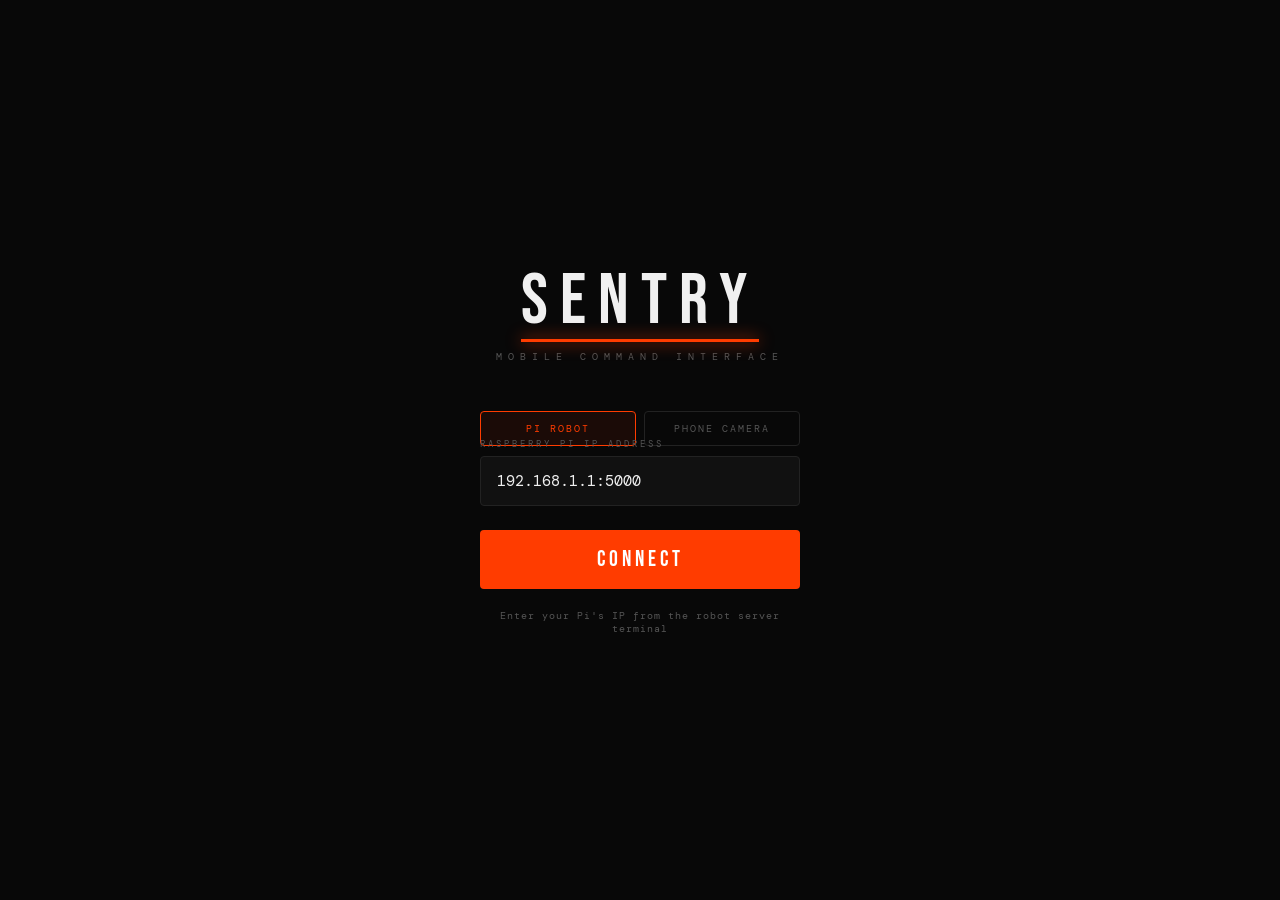
<file: static/mobile.html>
<!DOCTYPE html>
<html lang="en">
<head>
<meta charset="UTF-8">
<meta name="viewport" content="width=device-width, initial-scale=1.0, maximum-scale=1.0, user-scalable=no">
<meta name="mobile-web-app-capable" content="yes">
<meta name="apple-mobile-web-app-capable" content="yes">
<meta name="apple-mobile-web-app-status-bar-style" content="black-translucent">
<title>SENTRY Mobile</title>
<link href="https://fonts.googleapis.com/css2?family=Bebas+Neue&family=DM+Mono:wght@400;500&display=swap" rel="stylesheet">
<style>
*, *::before, *::after { box-sizing: border-box; margin: 0; padding: 0; -webkit-tap-highlight-color: transparent; }

:root {
  --bg: #080808;
  --surface: #111111;
  --border: #222;
  --accent: #ff3c00;
  --accent2: #ffaa00;
  --green: #00ff88;
  --text: #f0f0f0;
  --muted: #555;
  --danger: #ff3c00;
  --safe: #00ff88;
}

html, body {
  height: 100%;
  background: var(--bg);
  color: var(--text);
  font-family: 'DM Mono', monospace;
  overflow: hidden;
  touch-action: none;
}

/* ── SCREENS ── */
.screen { position: fixed; inset: 0; display: flex; flex-direction: column; transition: opacity 0.3s, transform 0.3s; }
.screen.hidden { opacity: 0; pointer-events: none; transform: translateY(20px); }

/* ── CONNECT SCREEN ── */
#screen-connect {
  align-items: center;
  justify-content: center;
  gap: 0;
  background: var(--bg);
  padding: 32px 24px;
}

.logo-block {
  text-align: center;
  margin-bottom: 48px;
}

.logo-title {
  font-family: 'Bebas Neue', sans-serif;
  font-size: 72px;
  letter-spacing: 12px;
  color: var(--text);
  line-height: 1;
  position: relative;
  display: inline-block;
}

.logo-title::after {
  content: '';
  position: absolute;
  bottom: -4px; left: 0; right: 0;
  height: 3px;
  background: var(--accent);
  box-shadow: 0 0 16px var(--accent);
}

.logo-sub {
  font-size: 10px;
  letter-spacing: 6px;
  color: var(--muted);
  margin-top: 12px;
  text-transform: uppercase;
}

.connect-form {
  width: 100%;
  max-width: 320px;
  display: flex;
  flex-direction: column;
  gap: 16px;
}

.input-group {
  display: flex;
  flex-direction: column;
  gap: 6px;
}

.input-label {
  font-size: 9px;
  letter-spacing: 3px;
  color: var(--muted);
  text-transform: uppercase;
}

.input-field {
  background: var(--surface);
  border: 1px solid var(--border);
  color: var(--text);
  font-family: 'DM Mono', monospace;
  font-size: 15px;
  padding: 14px 16px;
  border-radius: 4px;
  outline: none;
  width: 100%;
  transition: border-color 0.2s;
}

.input-field:focus { border-color: var(--accent); }
.input-field::placeholder { color: var(--muted); }

.btn-connect {
  background: var(--accent);
  color: #fff;
  border: none;
  font-family: 'Bebas Neue', sans-serif;
  font-size: 22px;
  letter-spacing: 4px;
  padding: 16px;
  border-radius: 4px;
  cursor: pointer;
  width: 100%;
  margin-top: 8px;
  transition: opacity 0.2s, transform 0.1s;
  active: scale(0.97);
}

.btn-connect:active { transform: scale(0.97); opacity: 0.85; }

.mode-tabs {
  display: flex;
  gap: 8px;
  width: 100%;
  max-width: 320px;
  margin-bottom: -8px;
}

.mode-tab {
  flex: 1;
  padding: 10px;
  border: 1px solid var(--border);
  background: transparent;
  color: var(--muted);
  font-family: 'DM Mono', monospace;
  font-size: 10px;
  letter-spacing: 2px;
  border-radius: 4px;
  cursor: pointer;
  text-transform: uppercase;
  transition: all 0.2s;
}

.mode-tab.active {
  border-color: var(--accent);
  color: var(--accent);
  background: rgba(255,60,0,0.08);
}

/* ── MAIN SCREEN ── */
#screen-main { background: #000; }

/* Camera / feed area */
.feed-container {
  position: relative;
  flex: 1;
  overflow: hidden;
  background: #000;
}

#local-video, #remote-img {
  position: absolute;
  inset: 0;
  width: 100%;
  height: 100%;
  object-fit: cover;
}

#remote-img { display: none; }

/* Detection canvas overlay */
#det-canvas {
  position: absolute;
  inset: 0;
  width: 100%;
  height: 100%;
  pointer-events: none;
  z-index: 10;
}

/* HUD overlays */
.hud-corners::before, .hud-corners::after,
.hud-corner-br, .hud-corner-bl {
  content: '';
  position: absolute;
  width: 24px; height: 24px;
  border-color: rgba(255,60,0,0.7);
  border-style: solid;
  z-index: 11;
  pointer-events: none;
}
.hud-corners::before { top: 12px; left: 12px; border-width: 2px 0 0 2px; }
.hud-corners::after  { top: 12px; right: 12px; border-width: 2px 2px 0 0; }
.hud-corner-br { bottom: 12px; right: 12px; border-width: 0 2px 2px 0; }
.hud-corner-bl { bottom: 12px; left: 12px;  border-width: 0 0 2px 2px; }

.hud-top {
  position: absolute;
  top: 0; left: 0; right: 0;
  padding: 16px;
  display: flex;
  justify-content: space-between;
  align-items: flex-start;
  z-index: 12;
  background: linear-gradient(to bottom, rgba(0,0,0,0.7), transparent);
  pointer-events: none;
}

.hud-bottom {
  position: absolute;
  bottom: 0; left: 0; right: 0;
  padding: 12px 16px;
  display: flex;
  justify-content: space-between;
  align-items: flex-end;
  z-index: 12;
  background: linear-gradient(to top, rgba(0,0,0,0.8), transparent);
  pointer-events: none;
}

.hud-tag {
  font-size: 9px;
  letter-spacing: 2px;
  color: rgba(255,255,255,0.5);
  text-transform: uppercase;
}

.hud-mode {
  font-family: 'Bebas Neue', sans-serif;
  font-size: 14px;
  letter-spacing: 3px;
  color: var(--accent);
}

.rec-indicator {
  display: flex;
  align-items: center;
  gap: 6px;
  font-size: 9px;
  letter-spacing: 2px;
  color: rgba(255,255,255,0.6);
}

.rec-dot {
  width: 6px; height: 6px;
  border-radius: 50%;
  background: var(--accent);
  animation: blink 1.2s step-end infinite;
}

@keyframes blink { 0%,100%{opacity:1} 50%{opacity:0} }

/* Threat flash */
#threat-flash {
  position: absolute;
  inset: 0;
  background: rgba(255,60,0,0.2);
  z-index: 20;
  opacity: 0;
  pointer-events: none;
}
#threat-flash.flash { animation: flash-anim 0.6s ease-out forwards; }
@keyframes flash-anim { 0%{opacity:1} 100%{opacity:0} }

/* ── BOTTOM PANEL ── */
.bottom-panel {
  background: var(--bg);
  border-top: 1px solid var(--border);
  flex-shrink: 0;
}

/* Tabs */
.tab-bar {
  display: flex;
  border-bottom: 1px solid var(--border);
}

.tab-btn {
  flex: 1;
  padding: 12px 8px;
  background: transparent;
  border: none;
  color: var(--muted);
  font-family: 'DM Mono', monospace;
  font-size: 9px;
  letter-spacing: 2px;
  text-transform: uppercase;
  cursor: pointer;
  border-bottom: 2px solid transparent;
  margin-bottom: -1px;
  transition: all 0.2s;
}

.tab-btn.active {
  color: var(--text);
  border-bottom-color: var(--accent);
}

/* Tab content */
.tab-content { display: none; padding: 16px; }
.tab-content.active { display: block; }

/* Controls tab */
.dpad-container {
  display: flex;
  align-items: center;
  justify-content: space-between;
  gap: 16px;
}

.dpad {
  display: grid;
  grid-template-columns: repeat(3, 52px);
  grid-template-rows: repeat(3, 52px);
  gap: 6px;
}

.dbtn {
  background: var(--surface);
  border: 1px solid var(--border);
  color: var(--text);
  font-size: 20px;
  border-radius: 6px;
  display: flex;
  align-items: center;
  justify-content: center;
  cursor: pointer;
  user-select: none;
  -webkit-user-select: none;
  touch-action: none;
  transition: background 0.1s, transform 0.1s;
  -webkit-touch-callout: none;
}

.dbtn:active, .dbtn.pressed {
  background: #1a1a1a;
  border-color: var(--accent);
  transform: scale(0.92);
  box-shadow: 0 0 12px rgba(255,60,0,0.3);
}

.dbtn-stop {
  background: rgba(255,60,0,0.1);
  border-color: rgba(255,60,0,0.4);
  color: var(--accent);
  font-family: 'Bebas Neue', sans-serif;
  font-size: 13px;
  letter-spacing: 2px;
}

.speed-block {
  display: flex;
  flex-direction: column;
  align-items: center;
  gap: 8px;
}

.speed-val {
  font-family: 'Bebas Neue', sans-serif;
  font-size: 36px;
  color: var(--text);
  line-height: 1;
}

.speed-lbl {
  font-size: 8px;
  letter-spacing: 3px;
  color: var(--muted);
  text-transform: uppercase;
}

input[type=range].speed-slider {
  -webkit-appearance: none;
  width: 80px;
  height: 3px;
  background: var(--border);
  border-radius: 2px;
  writing-mode: vertical-lr;
  direction: rtl;
  height: 100px;
  width: 3px;
}

input[type=range].speed-slider::-webkit-slider-thumb {
  -webkit-appearance: none;
  width: 18px; height: 18px;
  background: var(--accent);
  border-radius: 50%;
  box-shadow: 0 0 8px var(--accent);
}

/* Detection tab */
.det-toggle-row {
  display: flex;
  align-items: center;
  justify-content: space-between;
  margin-bottom: 14px;
}

.det-toggle-label {
  font-size: 11px;
  letter-spacing: 2px;
  color: var(--text);
  text-transform: uppercase;
}

.toggle {
  position: relative;
  width: 52px; height: 28px;
}
.toggle input { opacity: 0; width: 0; height: 0; }
.toggle-track {
  position: absolute;
  inset: 0;
  background: #222;
  border: 1px solid var(--border);
  border-radius: 14px;
  cursor: pointer;
  transition: 0.3s;
}
.toggle-track::after {
  content: '';
  position: absolute;
  top: 4px; left: 4px;
  width: 18px; height: 18px;
  background: var(--muted);
  border-radius: 50%;
  transition: 0.3s;
}
.toggle input:checked + .toggle-track {
  border-color: var(--accent);
  background: rgba(255,60,0,0.15);
}
.toggle input:checked + .toggle-track::after {
  transform: translateX(24px);
  background: var(--accent);
  box-shadow: 0 0 8px var(--accent);
}

.det-log {
  max-height: 80px;
  overflow-y: auto;
  display: flex;
  flex-direction: column;
  gap: 4px;
  scrollbar-width: none;
}

.det-entry {
  display: flex;
  justify-content: space-between;
  align-items: center;
  padding: 6px 10px;
  background: var(--surface);
  border-radius: 3px;
  border-left: 2px solid var(--muted);
  animation: slide-in 0.2s ease;
}
.det-entry.threat { border-left-color: var(--accent); background: rgba(255,60,0,0.08); }
.det-entry.safe   { border-left-color: var(--green);  background: rgba(0,255,136,0.05); }
@keyframes slide-in { from{opacity:0;transform:translateX(8px)} to{opacity:1;transform:none} }

.det-name { font-size: 11px; color: var(--text); }
.det-entry.threat .det-name { color: var(--accent); }
.det-conf { font-size: 10px; color: var(--muted); }

/* Status tab */
.status-grid {
  display: grid;
  grid-template-columns: 1fr 1fr;
  gap: 10px;
}

.stat-card {
  background: var(--surface);
  border: 1px solid var(--border);
  border-radius: 6px;
  padding: 12px;
}

.stat-label {
  font-size: 8px;
  letter-spacing: 3px;
  color: var(--muted);
  text-transform: uppercase;
  margin-bottom: 6px;
}

.stat-value {
  font-family: 'Bebas Neue', sans-serif;
  font-size: 28px;
  line-height: 1;
  color: var(--text);
}

.stat-value.ok   { color: var(--green); }
.stat-value.warn { color: var(--accent2); }
.stat-value.bad  { color: var(--accent); }

.bat-bar {
  width: 100%;
  height: 3px;
  background: var(--border);
  border-radius: 2px;
  margin-top: 6px;
  overflow: hidden;
}
.bat-fill {
  height: 100%;
  background: var(--green);
  border-radius: 2px;
  transition: width 1s;
}

/* Disconnect btn */
.btn-disconnect {
  width: 100%;
  margin-top: 12px;
  padding: 10px;
  background: transparent;
  border: 1px solid var(--border);
  color: var(--muted);
  font-family: 'DM Mono', monospace;
  font-size: 10px;
  letter-spacing: 2px;
  border-radius: 4px;
  cursor: pointer;
  text-transform: uppercase;
}

/* Alert toast */
#alert-toast {
  position: fixed;
  top: -80px;
  left: 16px; right: 16px;
  background: var(--accent);
  color: #fff;
  padding: 14px 16px;
  border-radius: 6px;
  z-index: 100;
  font-size: 12px;
  letter-spacing: 1px;
  transition: top 0.3s cubic-bezier(0.34,1.56,0.64,1);
  display: flex;
  align-items: center;
  gap: 10px;
}
#alert-toast.show { top: 16px; }
#alert-toast .toast-icon { font-size: 18px; }
#alert-toast .toast-text { flex: 1; line-height: 1.4; }

/* Connection status dot */
.conn-dot {
  width: 7px; height: 7px;
  border-radius: 50%;
  background: var(--muted);
  display: inline-block;
}
.conn-dot.online  { background: var(--green); box-shadow: 0 0 6px var(--green); }
.conn-dot.offline { background: var(--accent); }

/* Camera source selector */
.cam-source-row {
  display: flex;
  gap: 8px;
  margin-bottom: 12px;
}
.cam-source-btn {
  flex: 1;
  padding: 8px;
  background: var(--surface);
  border: 1px solid var(--border);
  color: var(--muted);
  font-family: 'DM Mono', monospace;
  font-size: 9px;
  letter-spacing: 1px;
  border-radius: 4px;
  cursor: pointer;
  text-transform: uppercase;
  transition: all 0.2s;
}
.cam-source-btn.active {
  border-color: var(--accent);
  color: var(--accent);
  background: rgba(255,60,0,0.08);
}
</style>
</head>
<body>

<!-- ── ALERT TOAST ── -->
<div id="alert-toast">
  <span class="toast-icon">⚠</span>
  <div class="toast-text" id="toast-text">Threat detected</div>
</div>

<!-- ══════════════════════════════════════════════════
     SCREEN 1: CONNECT
══════════════════════════════════════════════════ -->
<div class="screen" id="screen-connect">
  <div class="logo-block">
    <div class="logo-title">SENTRY</div>
    <div class="logo-sub">Mobile Command Interface</div>
  </div>

  <div class="mode-tabs">
    <button class="mode-tab active" id="tab-pi" onclick="setMode('pi')">Pi Robot</button>
    <button class="mode-tab" id="tab-phone" onclick="setMode('phone')">Phone Camera</button>
  </div>

  <div class="connect-form">
    <div class="input-group" id="ip-group">
      <div class="input-label">Raspberry Pi IP Address</div>
      <input class="input-field" id="pi-ip" type="text"
             placeholder="192.168.1.xx:5000"
             value="192.168.1.1:5000">
    </div>
    <button class="btn-connect" onclick="connect()">CONNECT</button>
    <div style="text-align:center;font-size:10px;color:var(--muted);letter-spacing:1px;margin-top:4px" id="connect-hint">
      Enter your Pi's IP from the robot server terminal
    </div>
  </div>
</div>

<!-- ══════════════════════════════════════════════════
     SCREEN 2: MAIN
══════════════════════════════════════════════════ -->
<div class="screen hidden" id="screen-main">

  <!-- Camera feed area -->
  <div class="feed-container hud-corners" id="feed-container">
    <div class="hud-corner-br"></div>
    <div class="hud-corner-bl"></div>

    <!-- Phone camera (local) -->
    <video id="local-video" autoplay playsinline muted></video>

    <!-- Pi camera (remote MJPEG) -->
    <img id="remote-img" alt="Pi feed">

    <!-- Detection canvas -->
    <canvas id="det-canvas"></canvas>

    <!-- Threat flash -->
    <div id="threat-flash"></div>

    <!-- HUD top -->
    <div class="hud-top">
      <div>
        <div class="hud-mode" id="hud-mode">PI FEED</div>
        <div class="hud-tag" id="hud-sub">--</div>
      </div>
      <div class="rec-indicator">
        <div class="rec-dot"></div>
        <span id="hud-time">--:--:--</span>
      </div>
    </div>

    <!-- HUD bottom -->
    <div class="hud-bottom">
      <div class="hud-tag" id="hud-det-count">OBJECTS: 0</div>
      <div class="hud-tag" id="hud-threat-count" style="color:var(--accent)">THREATS: 0</div>
    </div>
  </div>

  <!-- Bottom panel -->
  <div class="bottom-panel">
    <div class="tab-bar">
      <button class="tab-btn active" onclick="switchTab('controls', this)">Controls</button>
      <button class="tab-btn"        onclick="switchTab('detect',   this)">Detection</button>
      <button class="tab-btn"        onclick="switchTab('status',   this)">Status</button>
    </div>

    <!-- CONTROLS TAB -->
    <div class="tab-content active" id="tab-controls">
      <div class="dpad-container">
        <div class="dpad">
          <div></div>
          <div class="dbtn" data-cmd="forward">▲</div>
          <div></div>
          <div class="dbtn" data-cmd="left">◀</div>
          <div class="dbtn dbtn-stop" data-cmd="stop">STOP</div>
          <div class="dbtn" data-cmd="right">▶</div>
          <div></div>
          <div class="dbtn" data-cmd="backward">▼</div>
          <div></div>
        </div>

        <div class="speed-block">
          <div class="speed-lbl">Speed</div>
          <input type="range" class="speed-slider" min="10" max="100" value="80"
                 id="speed-slider" oninput="updateSpeed(this.value)" orient="vertical">
          <div class="speed-val" id="speed-val">80%</div>
        </div>
      </div>
    </div>

    <!-- DETECTION TAB -->
    <div class="tab-content" id="tab-detect">
      <!-- Camera source (only shown in phone mode) -->
      <div class="cam-source-row" id="cam-source-row" style="display:none">
        <button class="cam-source-btn active" id="src-phone" onclick="setCamSource('phone')">Phone Cam</button>
        <button class="cam-source-btn" id="src-pi" onclick="setCamSource('pi')">Pi Feed</button>
      </div>
      <div class="det-toggle-row">
        <span class="det-toggle-label">AI Scan</span>
        <label class="toggle">
          <input type="checkbox" id="det-toggle" onchange="toggleDetection(this.checked)">
          <div class="toggle-track"></div>
        </label>
      </div>
      <div class="det-log" id="det-log">
        <div style="text-align:center;font-size:10px;color:var(--muted);padding:8px;letter-spacing:1px">
          AWAITING SCAN
        </div>
      </div>
    </div>

    <!-- STATUS TAB -->
    <div class="tab-content" id="tab-status">
      <div class="status-grid">
        <div class="stat-card">
          <div class="stat-label">Battery</div>
          <div class="stat-value ok" id="stat-bat">--%</div>
          <div class="bat-bar"><div class="bat-fill" id="bat-fill" style="width:0%"></div></div>
        </div>
        <div class="stat-card">
          <div class="stat-label">Server</div>
          <div class="stat-value" id="stat-conn" style="font-size:14px;padding-top:4px">
            <span class="conn-dot" id="conn-dot"></span> --
          </div>
        </div>
        <div class="stat-card">
          <div class="stat-label">ESP32</div>
          <div class="stat-value" id="stat-serial" style="font-size:14px;padding-top:4px">
            <span class="conn-dot" id="serial-dot"></span> --
          </div>
        </div>
        <div class="stat-card">
          <div class="stat-label">Detections</div>
          <div class="stat-value" id="stat-dets">0</div>
        </div>
      </div>
      <button class="btn-disconnect" onclick="disconnect()">Disconnect</button>
    </div>
  </div>
</div>

<script>
// ── State ──────────────────────────────────────────────────────────────────
let mode         = 'pi';      // 'pi' or 'phone'
let camSource    = 'phone';   // which feed to run inference on in phone mode
let piBase       = '';
let speed        = 80;
let detEnabled   = false;
let totalDets    = 0;
let totalThreats = 0;
let socket       = null;
let holdTimer    = null;
let localStream  = null;
let inferTimer   = null;
let tfliteModel  = null;      // future: local tflite.js model
let toastTimer   = null;

// ── Mode selection ─────────────────────────────────────────────────────────
function setMode(m) {
  mode = m;
  document.getElementById('tab-pi').classList.toggle('active', m === 'pi');
  document.getElementById('tab-phone').classList.toggle('active', m === 'phone');
  const hint = document.getElementById('connect-hint');
  const ipGroup = document.getElementById('ip-group');
  if (m === 'phone') {
    hint.textContent = 'Phone camera → sends frames to Pi for detection';
    ipGroup.style.display = 'flex';
  } else {
    hint.textContent = "Enter your Pi's IP from the robot server terminal";
    ipGroup.style.display = 'flex';
  }
}

// ── Connect ────────────────────────────────────────────────────────────────
async function connect() {
  const ip = document.getElementById('pi-ip').value.trim();
  if (!ip) { alert('Enter Pi IP address'); return; }
  piBase = 'http://' + ip;

  showScreen('main');

  if (mode === 'pi') {
    startPiFeed();
    document.getElementById('hud-mode').textContent = 'PI FEED';
    document.getElementById('cam-source-row').style.display = 'none';
  } else {
    startPhoneCamera();
    document.getElementById('hud-mode').textContent = 'PHONE CAM';
    document.getElementById('cam-source-row').style.display = 'flex';
  }

  connectSocket(ip);
}

function disconnect() {
  showScreen('connect');
  if (socket) { socket.close(); socket = null; }
  if (localStream) { localStream.getTracks().forEach(t => t.stop()); localStream = null; }
  clearInterval(inferTimer);
  document.getElementById('remote-img').style.display = 'none';
  document.getElementById('local-video').style.display = 'block';
}

// ── Screens ────────────────────────────────────────────────────────────────
function showScreen(name) {
  document.getElementById('screen-connect').classList.toggle('hidden', name !== 'connect');
  document.getElementById('screen-main').classList.toggle('hidden', name !== 'main');
}

// ── Pi MJPEG feed ──────────────────────────────────────────────────────────
function startPiFeed() {
  const img = document.getElementById('remote-img');
  const vid = document.getElementById('local-video');
  img.src = piBase + '/video_feed?' + Date.now();
  img.style.display = 'block';
  vid.style.display = 'none';
  img.onerror = () => {
    document.getElementById('hud-sub').textContent = 'FEED UNAVAILABLE';
  };
  img.onload = () => {
    document.getElementById('hud-sub').textContent = piBase;
  };
}

// ── Phone camera ───────────────────────────────────────────────────────────
async function startPhoneCamera() {
  const vid = document.getElementById('local-video');
  const img = document.getElementById('remote-img');
  img.style.display = 'none';
  vid.style.display = 'block';
  try {
    localStream = await navigator.mediaDevices.getUserMedia({
      video: { facingMode: 'environment', width: 640, height: 480 },
      audio: false
    });
    vid.srcObject = localStream;
    document.getElementById('hud-sub').textContent = 'REAR CAMERA';
  } catch(e) {
    try {
      localStream = await navigator.mediaDevices.getUserMedia({ video: true, audio: false });
      vid.srcObject = localStream;
      document.getElementById('hud-sub').textContent = 'FRONT CAMERA';
    } catch(e2) {
      document.getElementById('hud-sub').textContent = 'CAMERA ERROR';
    }
  }
}

function setCamSource(src) {
  camSource = src;
  document.getElementById('src-phone').classList.toggle('active', src === 'phone');
  document.getElementById('src-pi').classList.toggle('active', src === 'pi');
  if (src === 'pi') {
    startPiFeed();
  } else {
    startPhoneCamera();
  }
}

// ── WebSocket ──────────────────────────────────────────────────────────────
function connectSocket(ip) {
  try {
    // Load socket.io dynamically from the Pi server
    const script = document.createElement('script');
    script.src = 'http://' + ip + '/socket.io/socket.io.js';
    script.onload = () => {
      socket = io('http://' + ip, { transports: ['websocket'] });

      socket.on('connect', () => {
        setConnDot('conn-dot', true);
        document.getElementById('stat-conn').innerHTML = '<span class="conn-dot online"></span> ONLINE';
      });

      socket.on('disconnect', () => {
        setConnDot('conn-dot', false);
        document.getElementById('stat-conn').innerHTML = '<span class="conn-dot offline"></span> OFFLINE';
      });

      socket.on('battery_update', d => updateBattery(d.level));

      socket.on('status', d => {
        const dot = d.serial_connected ? 'online' : 'offline';
        const txt = d.serial_connected ? 'ONLINE' : 'OFFLINE';
        document.getElementById('stat-serial').innerHTML = `<span class="conn-dot ${dot}"></span> ${txt}`;
      });

      socket.on('detection', d => {
        totalDets++;
        document.getElementById('hud-det-count').textContent = `OBJECTS: ${totalDets}`;
        document.getElementById('stat-dets').textContent = totalDets;
        addDetEntry(d.label, d.confidence, d.threat, d.bbox);
        if (d.bbox) drawBox(d.bbox, d.label, d.confidence, d.threat);
      });

      socket.on('alert', d => {
        totalThreats++;
        document.getElementById('hud-threat-count').textContent = `THREATS: ${totalThreats}`;
        showToast(`${d.label.toUpperCase()} — ${Math.round(d.confidence * 100)}%`);
        flashThreat();
        vibrate();
        pushNotify(d.label, d.confidence);
      });
    };
    script.onerror = () => {
      document.getElementById('stat-conn').innerHTML = '<span class="conn-dot offline"></span> NO SERVER';
    };
    document.head.appendChild(script);
  } catch(e) {
    console.warn('Socket.io load failed:', e);
  }
}

// ── Detection toggle ───────────────────────────────────────────────────────
function toggleDetection(enabled) {
  detEnabled = enabled;

  // Tell Pi server
  fetch(piBase + '/api/detection', {
    method: 'POST',
    headers: { 'Content-Type': 'application/json' },
    body: JSON.stringify({ enabled })
  }).catch(() => {});

  if (socket) socket.emit('toggle_detection', { enabled });

  // If phone mode — start sending frames to Pi for inference
  if (enabled && mode === 'phone' && camSource === 'phone') {
    startPhoneInference();
  } else {
    clearInterval(inferTimer);
  }
}

// ── Phone → Pi inference (send frame to Pi for processing) ─────────────────
function startPhoneInference() {
  clearInterval(inferTimer);
  const canvas = document.createElement('canvas');
  canvas.width = 320; canvas.height = 240;
  const ctx = canvas.getContext('2d');
  const vid = document.getElementById('local-video');

  inferTimer = setInterval(() => {
    if (!detEnabled || !vid.videoWidth) return;
    ctx.drawImage(vid, 0, 0, 320, 240);
    canvas.toBlob(blob => {
      if (!blob) return;
      const fd = new FormData();
      fd.append('frame', blob, 'frame.jpg');
      fetch(piBase + '/api/infer', { method: 'POST', body: fd }).catch(() => {});
    }, 'image/jpeg', 0.7);
  }, 500);  // 2fps
}

// ── Motor controls ─────────────────────────────────────────────────────────
function sendCmd(cmd) {
  if (socket && socket.connected) {
    socket.emit('control', { cmd, speed });
  }
  fetch(piBase + '/api/control', {
    method: 'POST',
    headers: { 'Content-Type': 'application/json' },
    body: JSON.stringify({ cmd, speed })
  }).catch(() => {});
}

function updateSpeed(val) {
  speed = parseInt(val);
  document.getElementById('speed-val').textContent = speed + '%';
}

// D-pad hold-to-move
document.querySelectorAll('.dbtn').forEach(btn => {
  const cmd = btn.dataset.cmd;
  function start(e) {
    e.preventDefault();
    btn.classList.add('pressed');
    sendCmd(cmd);
    if (cmd !== 'stop') holdTimer = setInterval(() => sendCmd(cmd), 120);
  }
  function stop(e) {
    e.preventDefault();
    btn.classList.remove('pressed');
    clearInterval(holdTimer);
    if (cmd !== 'stop') sendCmd('stop');
  }
  btn.addEventListener('touchstart', start, { passive: false });
  btn.addEventListener('touchend',   stop,  { passive: false });
  btn.addEventListener('mousedown',  start);
  btn.addEventListener('mouseup',    stop);
  btn.addEventListener('mouseleave', stop);
});

// ── Detection canvas boxes ─────────────────────────────────────────────────
function drawBox(bbox, label, conf, threat) {
  const canvas = document.getElementById('det-canvas');
  const container = document.getElementById('feed-container');
  canvas.width  = container.clientWidth;
  canvas.height = container.clientHeight;
  const ctx = canvas.getContext('2d');
  ctx.clearRect(0, 0, canvas.width, canvas.height);

  const [x1, y1, w, h] = bbox;
  const px = x1 * canvas.width;
  const py = y1 * canvas.height;
  const pw = w  * canvas.width;
  const ph = h  * canvas.height;

  ctx.strokeStyle = threat ? '#ff3c00' : '#ffaa00';
  ctx.lineWidth   = 2;
  ctx.shadowColor = threat ? '#ff3c00' : '#ffaa00';
  ctx.shadowBlur  = 10;
  ctx.strokeRect(px, py, pw, ph);

  ctx.fillStyle = threat ? '#ff3c00' : '#ffaa00';
  ctx.font      = 'bold 11px DM Mono';
  ctx.fillText(`${label} ${Math.round(conf * 100)}%`, px + 4, py - 6);

  setTimeout(() => ctx.clearRect(0, 0, canvas.width, canvas.height), 3000);
}

// ── Detection log ──────────────────────────────────────────────────────────
function addDetEntry(label, conf, threat) {
  const log = document.getElementById('det-log');
  // Clear placeholder
  if (log.children.length === 1 && log.children[0].style.textAlign === 'center') {
    log.innerHTML = '';
  }
  const entry = document.createElement('div');
  entry.className = 'det-entry ' + (threat ? 'threat' : 'safe');
  entry.innerHTML = `<span class="det-name">${label}</span><span class="det-conf">${Math.round(conf * 100)}%</span>`;
  log.insertBefore(entry, log.firstChild);
  while (log.children.length > 8) log.removeChild(log.lastChild);
}

// ── Battery ────────────────────────────────────────────────────────────────
function updateBattery(level) {
  const pct = Math.round(level);
  document.getElementById('stat-bat').textContent = pct + '%';
  document.getElementById('stat-bat').className = 'stat-value ' + (pct > 40 ? 'ok' : pct > 20 ? 'warn' : 'bad');
  document.getElementById('bat-fill').style.width = pct + '%';
  document.getElementById('bat-fill').style.background = pct > 40 ? 'var(--green)' : pct > 20 ? 'var(--accent2)' : 'var(--accent)';
}

// ── UX helpers ─────────────────────────────────────────────────────────────
function showToast(msg) {
  const toast = document.getElementById('alert-toast');
  document.getElementById('toast-text').textContent = '⚠ THREAT: ' + msg;
  toast.classList.add('show');
  clearTimeout(toastTimer);
  toastTimer = setTimeout(() => toast.classList.remove('show'), 4000);
}

function flashThreat() {
  const el = document.getElementById('threat-flash');
  el.classList.remove('flash');
  void el.offsetWidth;
  el.classList.add('flash');
}

function vibrate() {
  if (navigator.vibrate) navigator.vibrate([200, 100, 200]);
}

function pushNotify(label, conf) {
  if (!('Notification' in window)) return;
  if (Notification.permission === 'granted') {
    new Notification('⚠ SENTRY ALERT', {
      body: `${label.toUpperCase()} detected — ${Math.round(conf * 100)}% confidence`,
    });
  } else if (Notification.permission !== 'denied') {
    Notification.requestPermission();
  }
}

function setConnDot(id, online) {
  const el = document.getElementById(id);
  if (el) el.className = 'conn-dot ' + (online ? 'online' : 'offline');
}

function switchTab(name, btn) {
  document.querySelectorAll('.tab-btn').forEach(b => b.classList.remove('active'));
  document.querySelectorAll('.tab-content').forEach(c => c.classList.remove('active'));
  btn.classList.add('active');
  document.getElementById('tab-' + name).classList.add('active');
}

// ── Clock ──────────────────────────────────────────────────────────────────
setInterval(() => {
  document.getElementById('hud-time').textContent =
    new Date().toTimeString().split(' ')[0];
}, 1000);

// ── Init ───────────────────────────────────────────────────────────────────
if ('Notification' in window && Notification.permission === 'default') {
  Notification.requestPermission();
}
</script>
</body>
</html>
</file>
